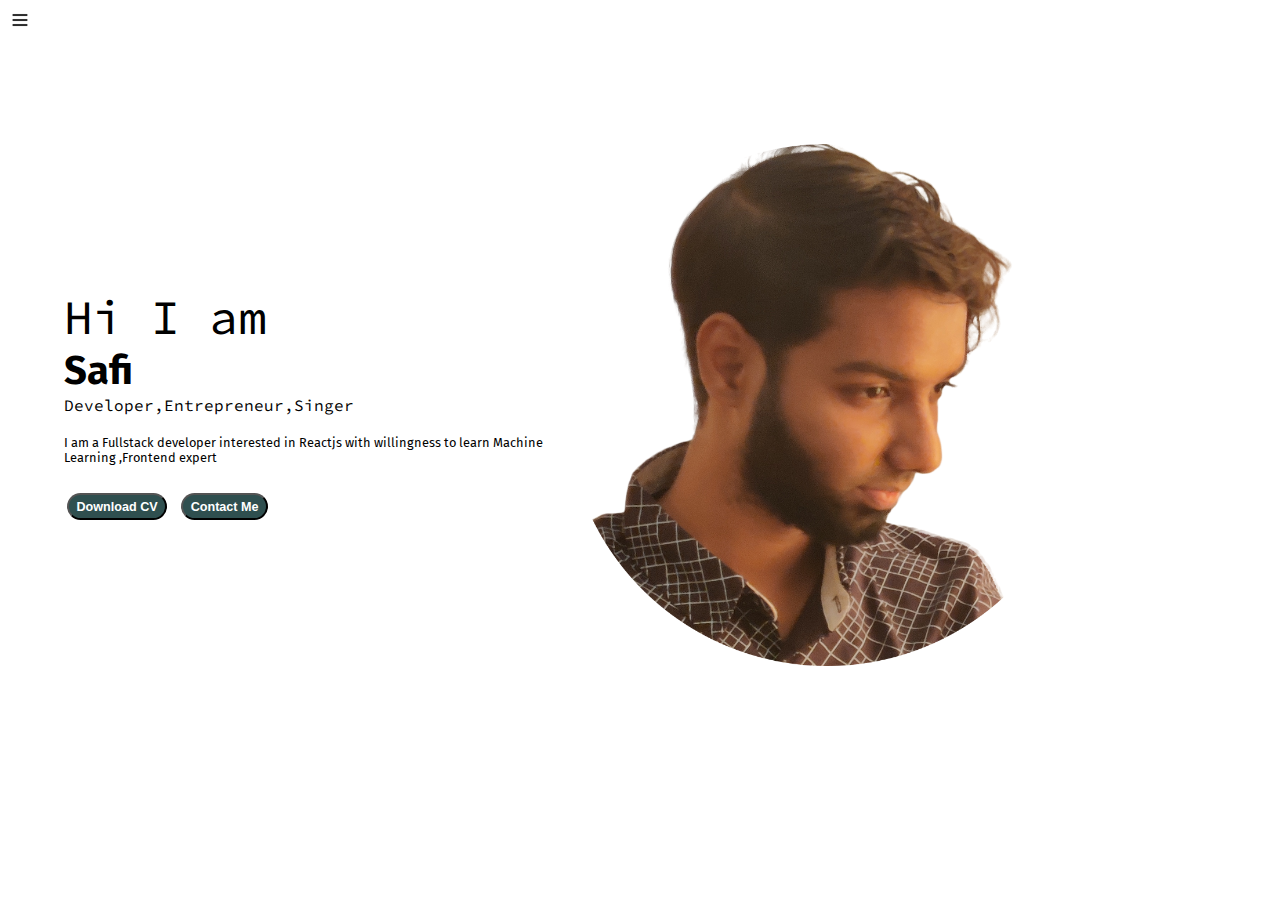
<file: index.html>
<!DOCTYPE html>
<html lang="en">
<head>
    <meta charset="UTF-8">
    <meta http-equiv="X-UA-Compatible" content="IE=edge">
    <meta name="viewport" content="width=device-width, initial-scale=1.0">
    <title>Safi</title>
    <link rel="stylesheet" href="styles.css">
    
</head>
<body>
    <div class="container">
        <div class="sidebar sidebarGo">
         
        <nav>
            <ul>
                <li><a href="/">Home</a></li>
                <li><a href="/intro.html">Introduction</a></li>
                <li><a href="/Services.html">Services</a></li>
                <li><a href="/blog.html">Blog</a></li>
                <li><a href="/contact.html">Contact </a></li>
            </ul>
        </nav>
    </div>

    <div class="main">
        <div class="ham">
            <img src="h.png" class="h" alt="" width="20px">
            <img src="c.png" class="c" alt="" width="15px">
        </div>
        <div class="infocontainer">
            <div class="devinfo">
                <div class="hello">Hi I am </div>
                  <div class="name">Safi</div>
                  <div class="about">Developer,Entrepreneur,Singer</div>
                  <div class="moreabout">I am a Fullstack developer interested in Reactjs 
                      with willingness to learn Machine Learning ,Frontend expert</div>
                     
                  <div class="buttons">
                    <a href="R.pdf" ><button class="btn">Download CV</button></a> 
                    <a href="/contact.html"><button class="btn">Contact Me</button></a>
                  </div>
                    </div>
           
                  <div class="devpic"><img src="1.png"  alt=""></div>
         </div>
    </div>
</div>
<script src="index.js"></script>
</body>
</html>
</file>
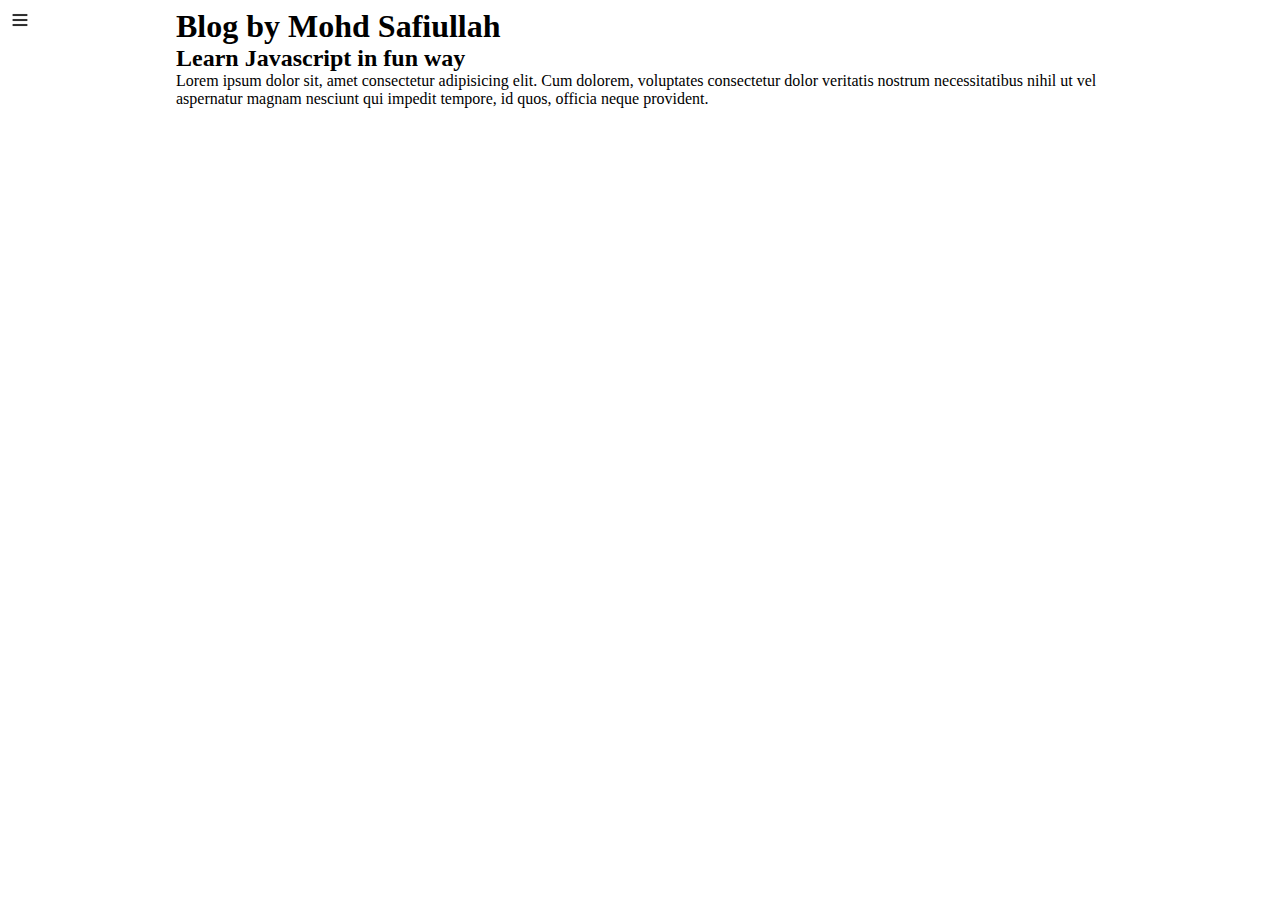
<file: blog.html>
<!DOCTYPE html>
<html lang="en">
<head>
    <meta charset="UTF-8">
    <meta http-equiv="X-UA-Compatible" content="IE=edge">
    <meta name="viewport" content="width=device-width, initial-scale=1.0">
    <title>Safi</title>
    <link rel="stylesheet" href="styles.css">
    
</head>
<body>
    <div class="blogcontainer">
        <div class="sidebar sidebarGo">
         
        <nav>
            <ul>
                <li><a href="/">Home</a></li>
                <li><a href="/intro.html">Introduction</a></li>
                <li><a href="/Services.html">Services</a></li>
                <li><a href="/blog.html">Blog</a></li>
                <li><a href="/contact.html">Contact </a></li>
            </ul>
        </nav>
    </div>

    <div class="main">
        <div class="ham">
            <img src="h.png" class="h" alt="" width="20px">
            <img src="c.png" class="c" alt="" width="15px">
        </div>
       <div class="blogcontainer">
        <h1>Blog by Mohd Safiullah</h1>
        <div class="blogitem">
            <h2>Learn Javascript in fun way</h2>
            <p>Lorem ipsum dolor sit, amet consectetur adipisicing elit. Cum dolorem, voluptates consectetur
                 dolor veritatis nostrum necessitatibus nihil ut 
                vel aspernatur magnam nesciunt qui impedit tempore, id quos, officia neque provident.</p>
        </div>
       </div>
           
                  
        </div>
         
    </div>
</div>
</body><script src="index.js"></script>
</html>
</file>
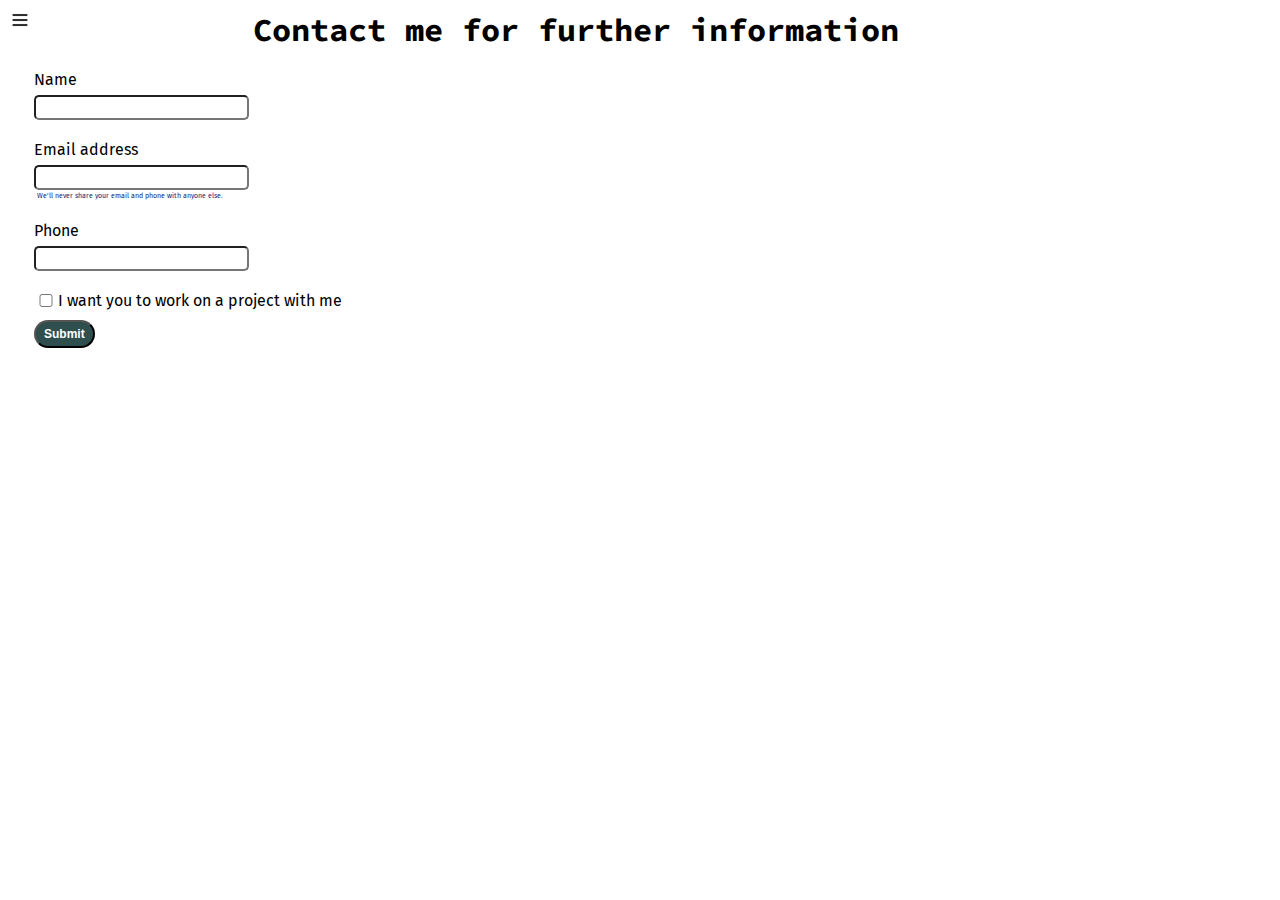
<file: contact.html>
<!DOCTYPE html>
<html lang="en">

<head>
  <meta charset="UTF-8">
  <meta http-equiv="X-UA-Compatible" content="IE=edge">
  <meta name="viewport" content="width=device-width, initial-scale=1.0">
  <title>Safi</title>
  <link rel="stylesheet" href="styles.css">

</head>

<body>
  <div class="container">
    <div class="sidebar sidebarGo">

      <nav>
        <ul>
          <li><a href="/">Home</a></li>
          <li><a href="/intro.html">Introduction</a></li>
          <li><a href="/Services.html">Services</a></li>
          <li><a href="/blog.html">Blog</a></li>
          <li><a href="/contact.html">Contact </a></li>
        </ul>
      </nav>
    </div>
    <div class="main">
      <div class="ham">
          <img src="h.png" class="h" alt="" width="20px">
          <img src="c.png" class="c" alt="" width="15px">
      </div>

    <div class="contactform">
      <h1>Contact me for further information</h1>
      <form>
        <div class="mb-3">
          <label for="clientphone" class="form-label">Name</label>
          <input type="Name" class="form-control" id="clientphone">
        </div>
        <div class="mb-3">
          <label for="clientEmail" class="form-label">Email address</label>
          <input type="email" class="form-control" id="clientEmail" aria-describedby="emailHelp">
          <div id="emailHelp" class="form-text">We'll never share your email and phone with anyone else.</div>
        </div>
        <div class="mb-3">
          <label for="clientphone" class="form-label">Phone</label>
          <input type="phone" class="form-control" id="clientphone">
        </div>
        <div class="mb-3" id="form-check">
          <input type="checkbox" class="form-check-input" id="isclient">
          <label class="form-check-label" for="isclient">I want you to work on a project with me</label>
        </div>

        <button type="submit" class="btn btn-sm">Submit</button>
      </form>
    </div>
  </div>
  </div>



</body>
<script src="index.js"></script>
</html>
</file>
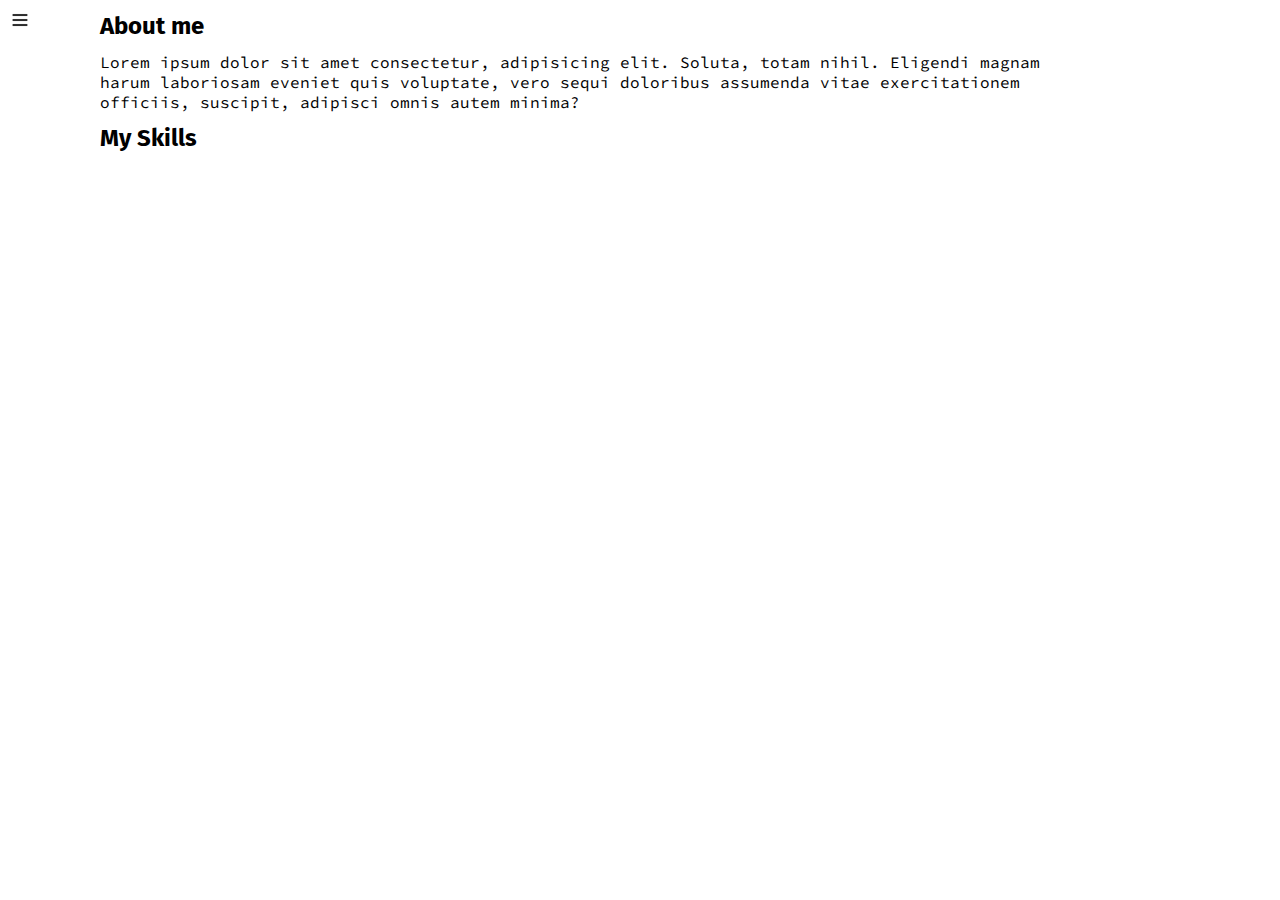
<file: intro.html>
<!DOCTYPE html>
<html lang="en">

<head>
    <meta charset="UTF-8">
    <meta http-equiv="X-UA-Compatible" content="IE=edge">
    <meta name="viewport" content="width=device-width, initial-scale=1.0">
    <title>Safi</title>
    <link rel="stylesheet" href="styles.css">

</head>

<body>
    <div class="container">
        <div class="sidebar sidebarGo">

            <nav>
                <ul>
                    <li><a href="/">Home</a></li>
                    <li><a href="/intro.html">Introduction</a></li>
                    <li><a href="/Services.html">Services</a></li>
                    <li><a href="/blog.html">Blog</a></li>
                    <li><a href="/contact.html">Contact </a></li>
                </ul>
            </nav>
        </div>

        <div class="main">
            <div class="ham">
                <img src="h.png" class="h" alt="" width="20px">
                <img src="c.png" class="c" alt="" width="15px">
            </div>

            <div class="introduction">
                <h2>About me</h2>
            
           <p>Lorem ipsum dolor sit amet consectetur, adipisicing elit. Soluta, totam nihil.
                Eligendi magnam harum laboriosam eveniet quis voluptate,
                vero sequi doloribus assumenda vitae exercitationem officiis,
                suscipit, adipisci omnis autem minima?</p>
            <h2> My Skills </h2>
            <div class="sillcontainer"></div>
        </div>




        </div>
    </div>
</body>
<script src="index.js"></script>
</html>
</file>
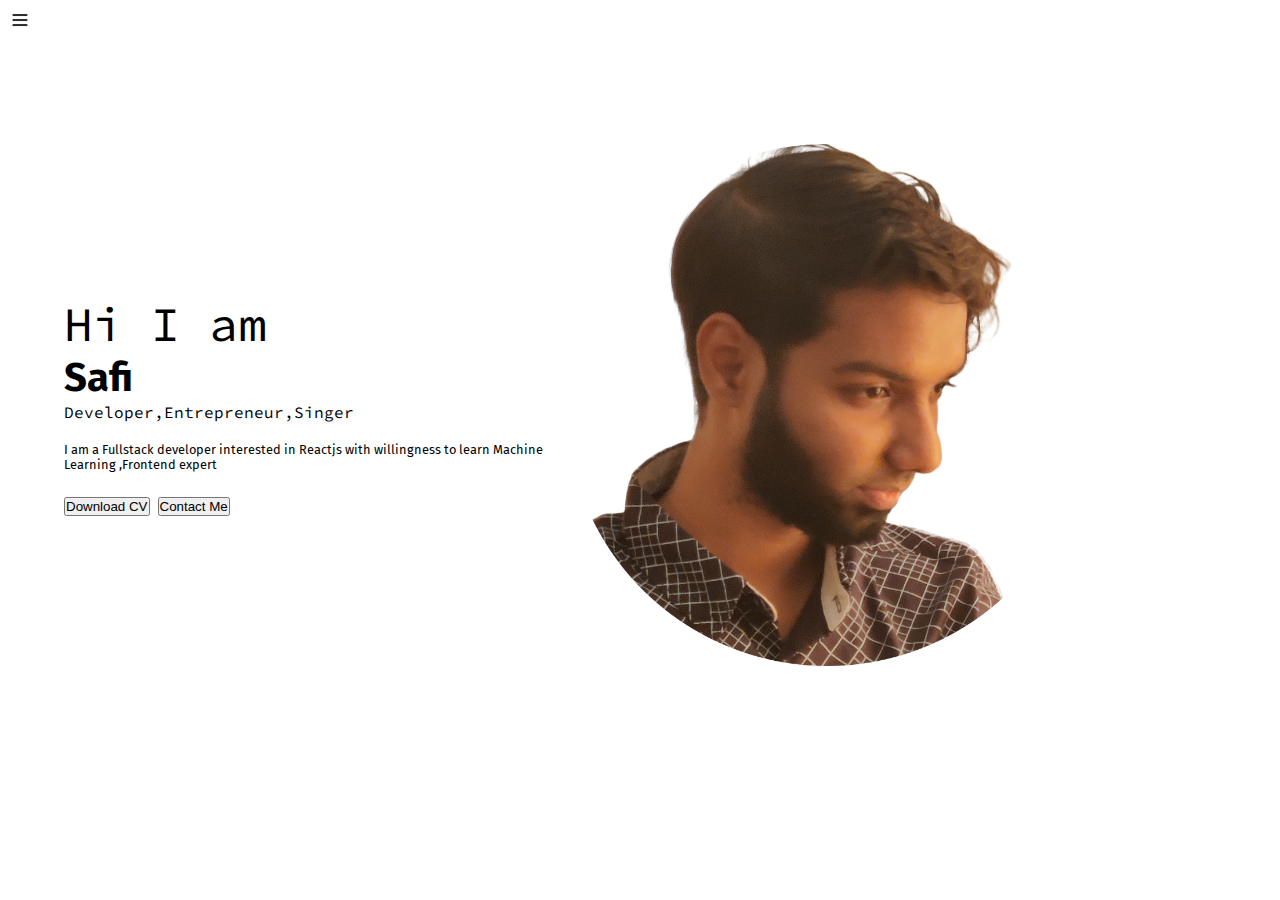
<file: Services.html>
<!DOCTYPE html>
<html lang="en">
<head>
    <meta charset="UTF-8">
    <meta http-equiv="X-UA-Compatible" content="IE=edge">
    <meta name="viewport" content="width=device-width, initial-scale=1.0">
    <title>Safi</title>
    <link rel="stylesheet" href="styles.css">
    
</head>
<body>
    <div class="container">
        <div class="sidebar sidebarGo">
         
        <nav>
            <ul>
                <li><a href="/">Home</a></li>
                <li><a href="/intro.html">Introduction</a></li>
                <li><a href="/Services.html">Services</a></li>
                <li><a href="/blog.html">Blog</a></li>
                <li><a href="/contact.html">Contact </a></li>
            </ul>
        </nav>
    </div>

    <div class="main">
        <div class="ham">
            <img src="h.png" class="h" alt="" width="20px">
            <img src="c.png" class="c" alt="" width="15px">
        </div>
        <div class="infocontainer">
            <div class="devinfo">
                <div class="hello">Hi I am </div>
                  <div class="name">Safi</div>
                  <div class="about">Developer,Entrepreneur,Singer</div>
                  <div class="moreabout">I am a Fullstack developer interested in Reactjs 
                      with willingness to learn Machine Learning ,Frontend expert</div>
                     
                  <div class="buttons">
                    <button>Download CV</button>
                    <button>Contact Me</button>
                  </div>
                    </div>
           
                  <div class="devpic">
                <img src="1.png"  alt="">
            </div>
        </div>
         
    </div>
</div>
</body><script src="index.js"></script>
</html>
</file>
<file: styles.css>
@import url('https://fonts.googleapis.com/css2?family=Fira+Sans&display=swap');
@import url('https://fonts.googleapis.com/css2?family=Noto+Sans:ital,wght@0,300;1,200;1,400&family=Source+Code+Pro:wght@300&display=swap');

* {
    margin: 0;
    padding: 0;
}

.sidebar {
    background-color: rgb(202, 199, 199);
    
    font-family: 'Fira Sans', sans-serif;
    height: 100vh;
    transition: transform 0.3s ease-in;
    position: absolute;
    
}

.sidebar nav {
    padding: 45px;
    
}

.sidebar nav li {
    list-style: none;
    font-size: 15px;
    padding: 33px 0;


}

.sidebar nav li a {
    list-style: none;
    font-size: 15px;
    padding: 33px 0;
    text-decoration: none;
    color: rgb(15, 15, 15);

}

.main {
    /*background-color: yellow;*/
    width: 90vw;
}

.container {
    display: flex;
}

.infocontainer {
    /* background-color: pink; */
    height: 58vh;
    width: 80vw;
    margin: 144px auto;
    display: flex;
    justify-content: space-around;
}

.devinfo {
    display: flex;
    justify-content: center;
    flex-direction: column;
    font-family: 'Source Code Pro', monospace;
    font-size: 16px;
}

.devpic img {

    height: 58vh;

}

.hello {
    font-size: 3em;

}

.name {
    font-size: 2.5em;
    font-family: 'Fira Sans', sans-serif;
    font-weight: bold;
}

.about {
    font-size: 1em;
}

.moreabout {
    font-size: .8em;
    font-family: 'Fira Sans', sans-serif;
    margin-top: 20px;
}

.buttons {
    margin-top: 1.8em;
    font-size: 14px;
}

.btn {
    padding: 4.5px 7.5px;
    border-radius: 22px;
    color: white;
    background-color: darkslategray;
    font-weight: bold;
    font-size: 0.9em;
    margin: 3px 3px;
    cursor: pointer;
}
.btn-sm{
    font-size: 12px;
    padding: 5px 8px;
    margin: 0px 0;
    
    
}

.btn:hover {
    background-color: white;
    color: blueviolet;


}

/* contact.html starts here      */
.contactform {
    font-family: 'Fira Sans', sans-serif;
   padding: 0 34px;   
   /* padding-top: 44px;/*/
    margin: 8 88px;

}

.contactform h1 {
    text-align: center;
    font-family: 'Source Code Pro', monospace;
    padding: 10px 0;
}

.contactform form div {
    padding: 10px 0;
    display: flex;
    flex-direction: column;

}

#emailHelp{
    font-size: 7px;
    color: midnightblue;
    margin: 0 2px;
    padding: 1px;
}

.contactform div input{
    width: 16vw; 
    border-radius: 5px;
    margin: 6px 0 0 0;
    padding: 3px;
}
#form-check{
    flex-direction: row;

}
#isclient{
  width: 24px;
  margin: 3px 0;

}

/* intro.html */
.introduction h2{
    margin: 12px;
    font-family: 'Fira Sans', sans-serif;
    
}
.introduction p{
    font-family: 'Source Code Pro', monospace;
    margin: 12px;
}

/* index.html*/

 @media (max-width: 1015px) {
   *{
  /*  background-color: red; */
}
.devinfo{
    font-size: 10px;
}

.devpic {
    display: none;
}
 
}  */
/* hamburger menu*/
.sidebarGo{
    transform: translate(-443px, 0px);
    position: absolute;
}
.ham{
    position: absolute;
    cursor: pointer;
    top: 10px;
    left: 10px;
}
.sidebarGo{
    transform: translate(-443px, 0px);
    position: absolute;
}
.c{
    margin-left: 142px;
    
   
}

.blogcontainer{
    margin: 8px 88px;
}
.introduction{
    margin: 8px  88px;
}








@media (max-width: 700px) {
  /*  *{
     background-color: red;
 } */
 
 .devpic {
     display: none;
 }
}
</file>
